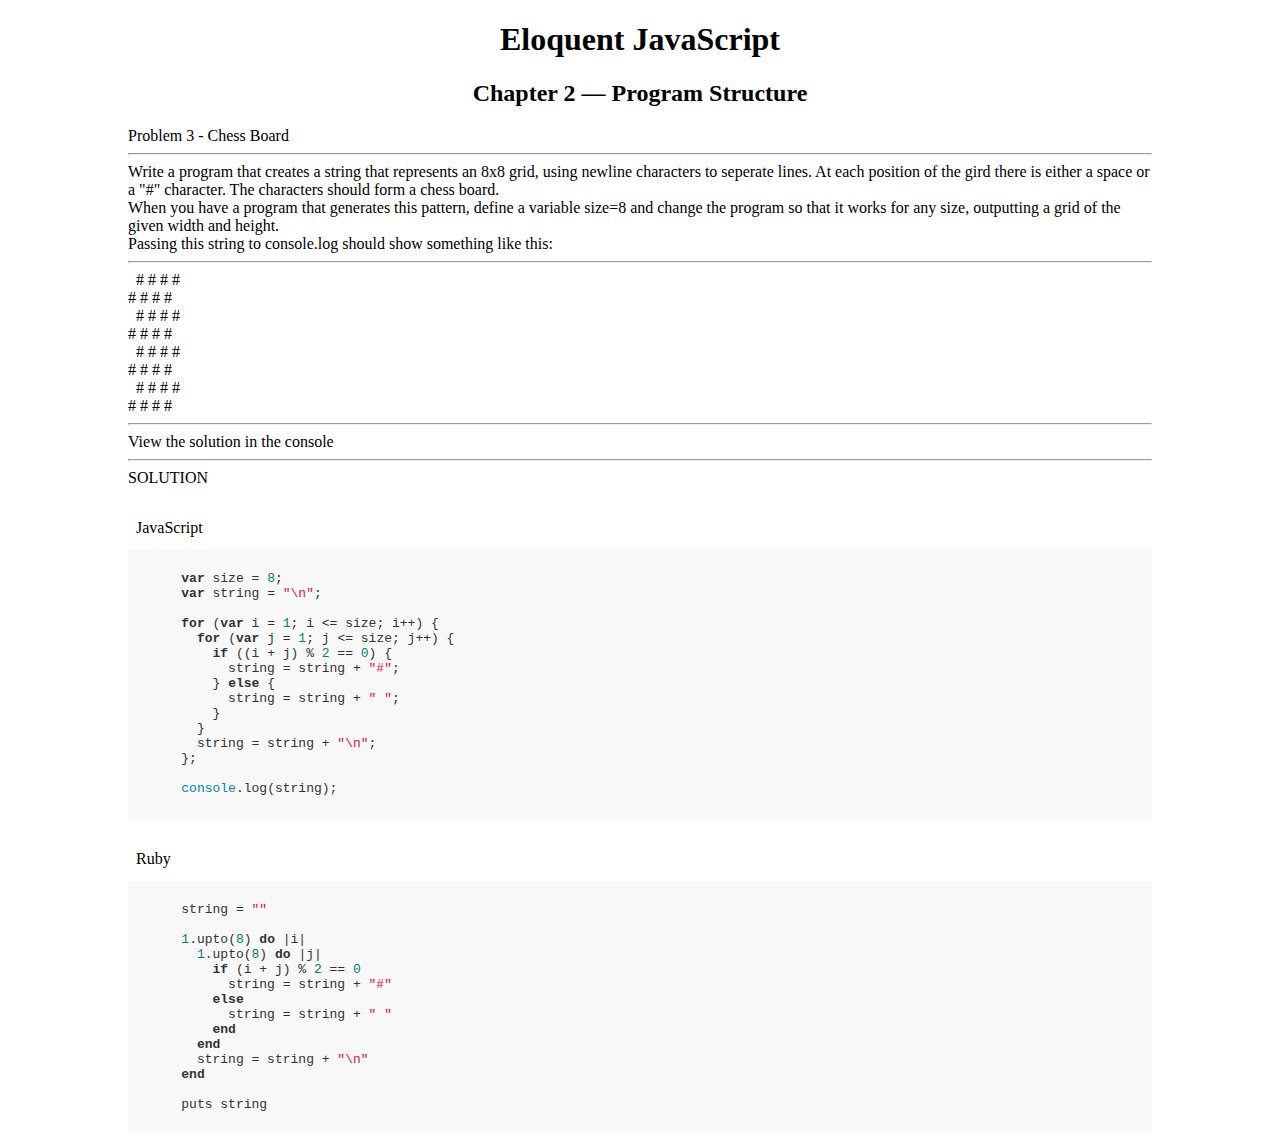
<file: chess-board/index.html>
<!DOCTYPE html>
<html>
  <head>
    <title>Eloquent JS &mdash; chpt 2 &mdash; Chess Board</title>
    <link rel="stylesheet" href="../main.css" type="text/css">
    <link rel="stylesheet" href="../github.css" type="text/css">
    <script src="../highlight.pack.js"></script>
    <script>
      var size = 8;
      var string = "\n";

      for (var i = 1; i <= size; i++) {
        for (var j = 1; j <= size; j++) {
          if ((i + j) % 2 == 0) {
            string =  string + "#";
          } else {
            string = string + " ";
          }
        }
        string = string + "\n";
      };
      console.log(string);
    </script>
  </head>
  <body>
    <h1>Eloquent JavaScript</h1>
    <h2>Chapter 2 &mdash; Program Structure</h2>
    <p>Problem 3 - Chess Board</p>
    <hr>
    <p>Write a program that creates a string that represents an 8x8 grid, using
    newline characters to seperate lines. At each position of the gird there is
    either a space or a "#" character. The characters should form a chess
    board.</p>
    <p>When you have a program that generates this pattern, define a variable
    size=8 and change the program so that it works for any size, outputting a
    grid of the given width and height.</p>
    <p>Passing this string to console.log should show something like this: 
    <hr>
    <p>&nbsp; # # # #</p>
    <p># # # #</p>
    <p>&nbsp; # # # #</p>
    <p># # # #</p>
    <p>&nbsp; # # # # </p>
    <p># # # #</p>
    <p>&nbsp; # # # # </p>
    <p># # # #</p>
    <hr>
    <p>View the solution in the console</p>
    <hr>
    <p>SOLUTION</p>
    <p class="sample-language">JavaScript</p>
    <pre><code class="javascript">
      var size = 8;
      var string = "\n";

      for (var i = 1; i <= size; i++) {
        for (var j = 1; j <= size; j++) {
          if ((i + j) % 2 == 0) {
            string = string + "#";
          } else {
            string = string + " ";
          }
        }
        string = string + "\n";
      };

      console.log(string);
    </pre></code>
    <p class="sample-language">Ruby</p>
    <pre><code class="ruby">
      string = ""

      1.upto(8) do |i|
        1.upto(8) do |j|
          if (i + j) % 2 == 0
            string = string + "#"
          else
            string = string + " "
          end
        end
        string = string + "\n"
      end

      puts string
    </pre></code>
  <script>hljs.initHighlightingOnLoad();</script>
  </body>
</html>
</file>
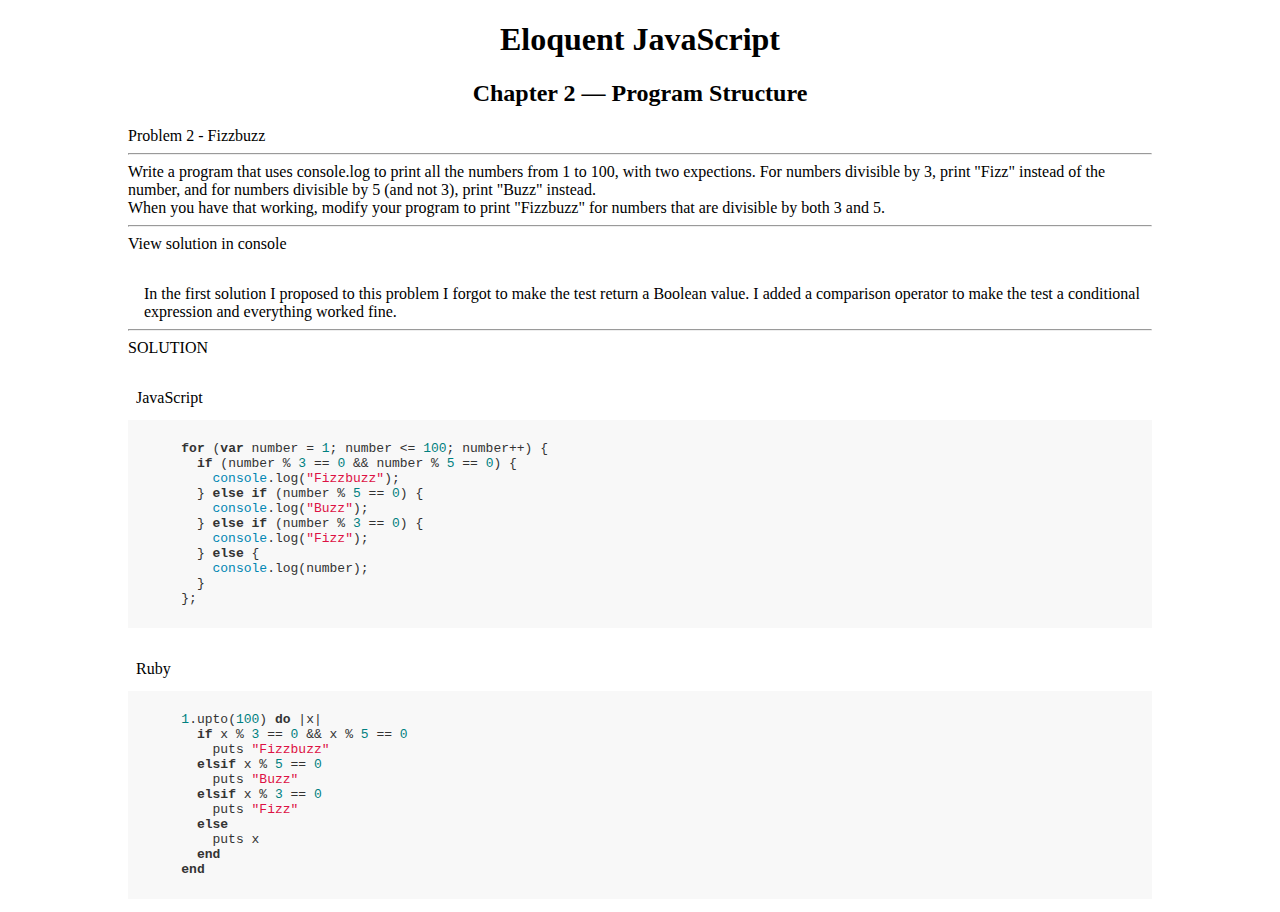
<file: fizzbuzz/index.html>
<!DOCTYPE html>
<html>
  <head>
    <title>Eloquent JS &mdash; chpt 2 &mdash; Fizzbuzz</title>
    <link rel="stylesheet" href="../main.css" type="text/css">
    <link rel="stylesheet" href="../github.css" type="text/css">
    <script src="../highlight.pack.js"></script>
    <script>
      for (var number = 1; number <= 100; number++) {
        if (number % 3 == 0 && number % 5 == 0) {
          console.log("Fizzbuzz");
        } else if (number % 5 == 0) {
          console.log("Buzz");
        } else if (number % 3 == 0) {
          console.log("Fizz");
        } else {
          console.log(number);
        }
      };
    </script>
  </head>
  <body>
    <h1>Eloquent JavaScript</h1>
    <h2>Chapter 2 &mdash; Program Structure</h2>
    <p>Problem 2 - Fizzbuzz</p>
    <hr>
    <p>Write a program that uses console.log to print all the numbers from 1 to
    100, with two expections. For numbers divisible by 3, print "Fizz" instead
    of the number, and for numbers divisible by 5 (and not 3), print "Buzz"
    instead.</p>
    <p>When you have that working, modify your program to print "Fizzbuzz" for
    numbers that are divisible by both 3 and 5.</p>
    <hr>
    <p>View solution in console</p>
    <p class="explanation">In the first solution I proposed to this problem I
    forgot to make the test return a Boolean value. I added a comparison
    operator to make the test a conditional expression and everything worked
    fine.</p>
    <hr>
    <p>SOLUTION</p>
    <p class="sample-language">JavaScript</p>
    <pre><code>
      for (var number = 1; number <= 100; number++) {
        if (number % 3 == 0 && number % 5 == 0) {
          console.log("Fizzbuzz");
        } else if (number % 5 == 0) {
          console.log("Buzz");
        } else if (number % 3 == 0) {
          console.log("Fizz");
        } else {
          console.log(number);
        }
      };
    </pre></code>
    <p class="sample-language">Ruby</p>
    <pre><code>
      1.upto(100) do |x|
        if x % 3 == 0 && x % 5 == 0 
          puts "Fizzbuzz"
        elsif x % 5 == 0 
          puts "Buzz"
        elsif x % 3 == 0
          puts "Fizz"
        else 
          puts x
        end
      end
    </pre></code>
  <script>hljs.initHighlightingOnLoad();</script>
  </body>
</html>
</file>
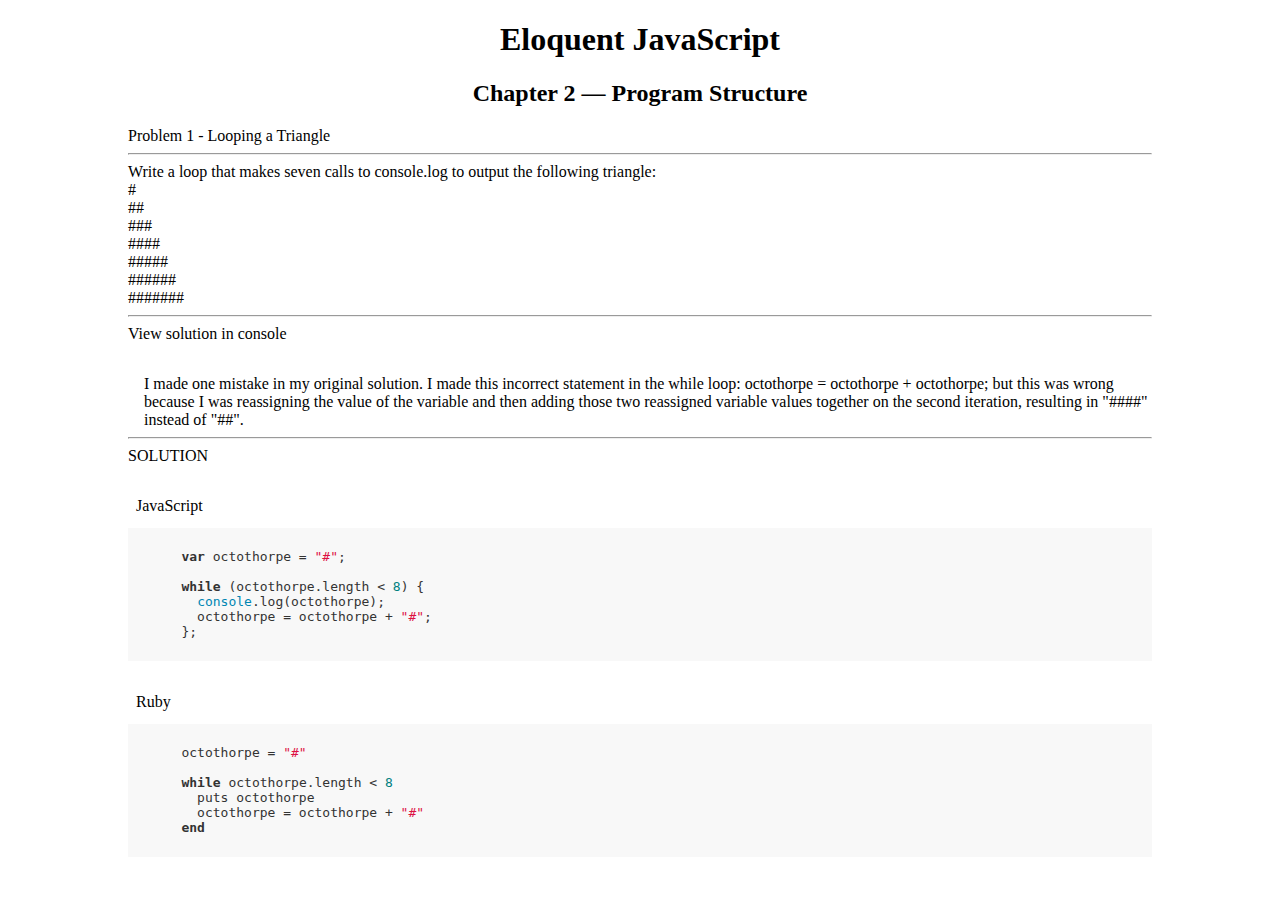
<file: looping-a-triangle/index.html>
<!DOCTYPE html>
<html>
  <head>
    <title>Eloquent JS &mdash; chpt 2 prob &mdash; Looping A Triangle</title>
    <link rel="stylesheet" href="../main.css" type="text/css">
    <link rel="stylesheet" href="../github.css" type="text/css">
    <script src="../highlight.pack.js"></script>
    <script>

      var octothorpe = "#";

      while (octothorpe.length < 8) {
        console.log(octothorpe);
        octothorpe = octothorpe + "#";
      };

    </script>
  </head>
  <body>
    <h1>Eloquent JavaScript</h1>
    <h2>Chapter 2 &mdash; Program Structure</h2>
    <p>Problem 1 - Looping a Triangle</p>
    <hr>
    <p>Write a loop that makes seven calls to console.log to output the
    following triangle:

    <p>#</p>
    <p>##</p>
    <p>###</p>
    <p>####</p>
    <p>#####</p>
    <p>######</p>
    <p>#######</p>

    <hr>
    <p>View solution in console</p>
    <p class="explanation">I made one mistake in my original solution. I made this incorrect statement in the
    while loop: octothorpe = octothorpe + octothorpe; but this was wrong because
    I was reassigning the value of the variable and then adding those two
    reassigned variable values together on the second iteration, resulting in
    "####" instead of "##".</p>
    <hr>
    <p>SOLUTION</p>
    <p class="sample-language">JavaScript</p>
    <pre><code class="javascript">
      var octothorpe = "#";

      while (octothorpe.length < 8) {
        console.log(octothorpe);
        octothorpe = octothorpe + "#";
      };
    </pre></code>
    <p class="sample-language">Ruby</p>
    <pre><code class="ruby">
      octothorpe = "#"

      while octothorpe.length < 8
        puts octothorpe
        octothorpe = octothorpe + "#"
      end
    </pre></code>
  <script>hljs.initHighlightingOnLoad();</script>
  </body>
</html>
</file>
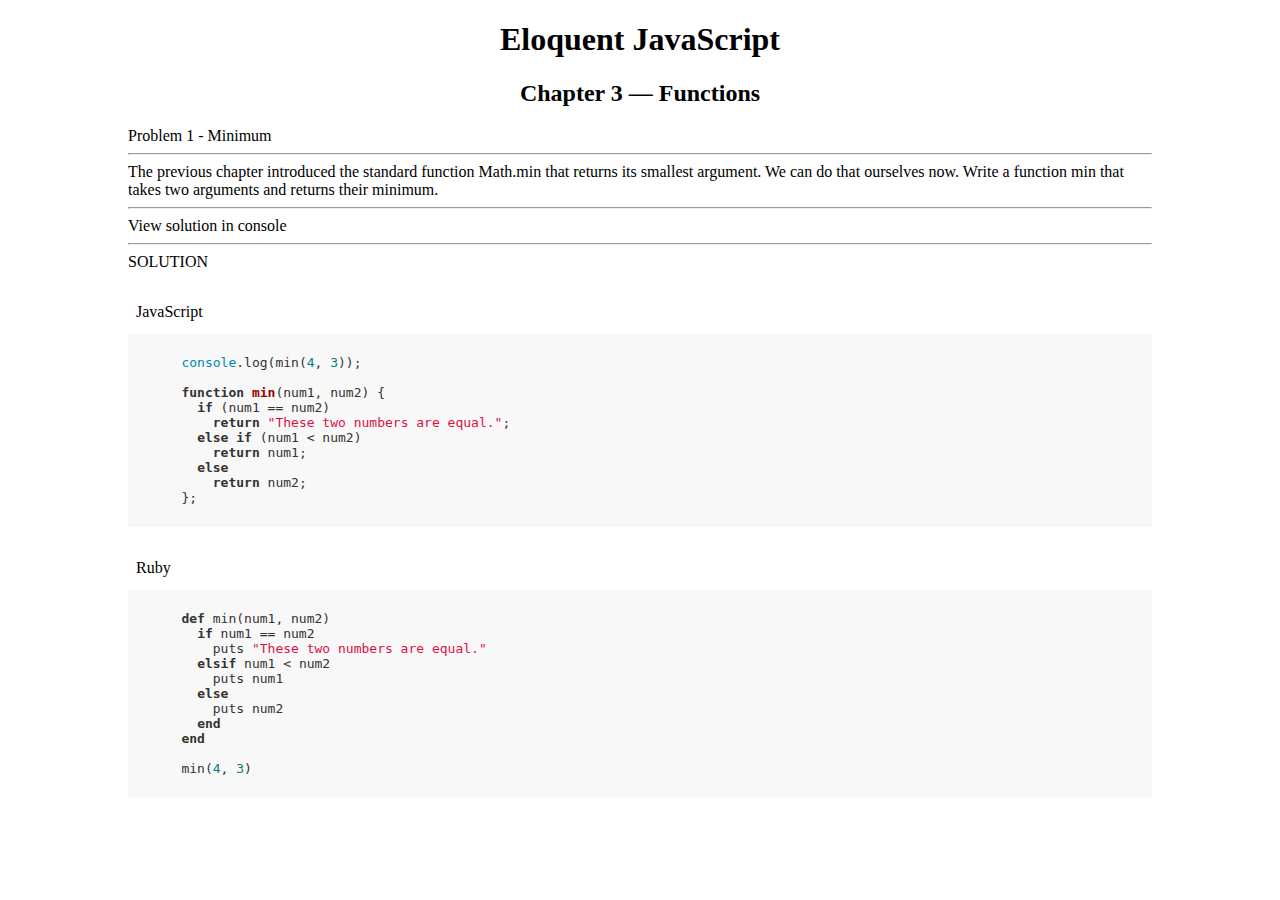
<file: minimum/index.html>
<!DOCTYPE html>
<html lang="en-US">
  <head>
    <meta charset="UTF-8">
    <title>Eloquent JS &mdash; chpt 3 prob &mdash; Minimum</title>
    <link rel="stylesheet" href="../main.css" type="text/css">
    <link rel="stylesheet" href="../github.css" type="text/css">
    <script type="text/javascript" src="../highlight.pack.js"></script>
    <script>
      console.log(min(4, 3));

      function min(num1, num2) {
        if (num1 == num2)
          return "These two numbers are equal.";
        else if (num1 < num2)
          return num1;
        else 
          return num2;
      };
    </script>
  </head>
  <body>
    <h1>Eloquent JavaScript</h1>
    <h2>Chapter 3 &mdash; Functions</h2>
    <p>Problem 1 - Minimum</p>
    <hr>
    <p>The previous chapter introduced the standard function Math.min that
    returns its smallest argument. We can do that ourselves now. Write a function min that takes two arguments and returns their minimum.</p>
    <hr>
    <p>View solution in console</p>
    <hr>
    <p>SOLUTION</p>
    <p class="sample-language">JavaScript</p>
    <pre><code class="javascript">
      console.log(min(4, 3));

      function min(num1, num2) {
        if (num1 == num2)
          return "These two numbers are equal.";
        else if (num1 < num2)
          return num1;
        else
          return num2;
      };
    </pre></code>
    <p class="sample-language">Ruby</p>
    <pre><code class="ruby">
      def min(num1, num2)
        if num1 == num2
          puts "These two numbers are equal."
        elsif num1 < num2
          puts num1
        else
          puts num2
        end
      end

      min(4, 3)
    </pre></code>
    <script>hljs.initHighlightingOnLoad();</script>
  </body>
</html>
</file>
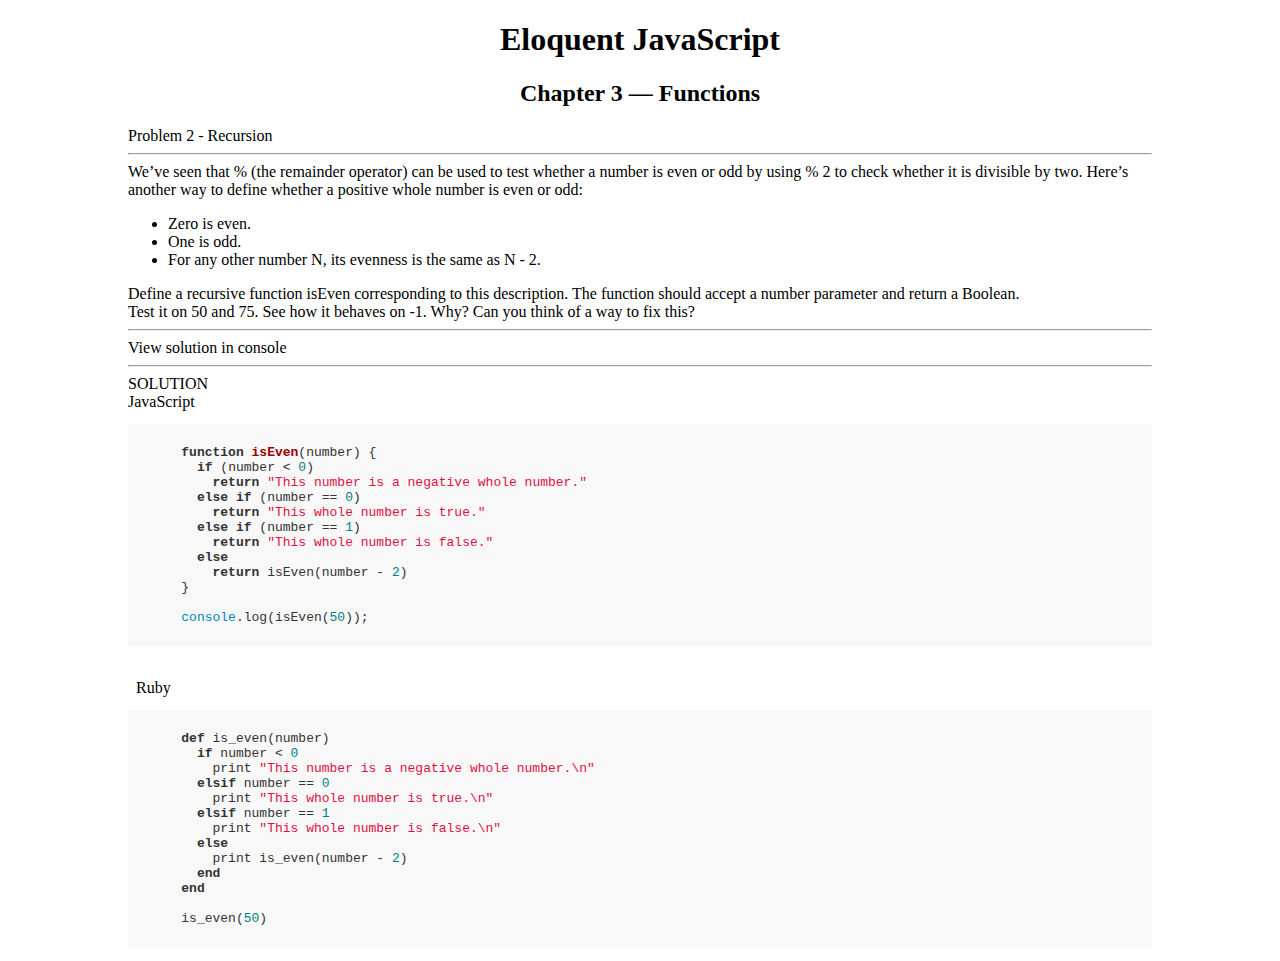
<file: recursion/index.html>
<!DOCTYPE html>
<html lang="en-US">
  <head>
    <meta charset="UTF-8">
    <title>Eloquent JS &mdash; chpt 3 prob &mdash; Recursion</title>
    <link rel="stylesheet" href="../main.css" type="text/css">
    <link rel="stylesheet" href="../github.css" type="text/css">
    <script type="text/javascript" src="../highlight.pack.js"></script>
    <script>
      function isEven(number) {
        if (number < 0)
          return "This number is a negative whole number."
        else if (number == 0)
          return "This whole number is true."
        else if (number == 1)
          return "This whole number is false."
        else 
          return isEven(number - 2)
      }

      console.log(isEven(-10));
      console.log(isEven(50));
      console.log(isEven(75));
    </script>
  </head>
  <body>
    <h1>Eloquent JavaScript</h1>
    <h2>Chapter 3 &mdash; Functions</h2>
    <p>Problem 2 - Recursion</p>
    <hr>
    <p>We&rsquo;ve seen that % (the remainder operator) can be used to test
    whether a number is even or odd by using % 2 to check whether it is
    divisible by two. Here&rsquo;s another way to define whether a positive
    whole number is even or odd:</p>
    <ul>
      <li>Zero is even.</li>
      <li>One is odd.</li>
      <li>For any other number N, its evenness is the same as N - 2.</li>
    </ul>
    <p>Define a recursive function isEven corresponding to this description.
    The function should accept a number parameter and return a Boolean.</p>
    <p>Test it on 50 and 75. See how it behaves on -1. Why? Can you think of a
    way to fix this?</p>
    <hr>
    <p>View solution in console</p>
    <hr>
    <p>SOLUTION</p>
    <p class=sample-language">JavaScript</p>
    <pre><code class="javascript">
      function isEven(number) {
        if (number < 0)
          return "This number is a negative whole number."
        else if (number == 0)
          return "This whole number is true."
        else if (number == 1)
          return "This whole number is false."
        else 
          return isEven(number - 2)
      }

      console.log(isEven(50));
    </pre></code>
    <p class="sample-language">Ruby</p>
    <pre><code class="ruby">
      def is_even(number)
        if number < 0
          print "This number is a negative whole number.\n"
        elsif number == 0
          print "This whole number is true.\n"
        elsif number == 1
          print "This whole number is false.\n"
        else
          print is_even(number - 2)
        end
      end

      is_even(50)
    </pre></code>
    <script>hljs.initHighlightingOnLoad();</script>
  </body>
</html>
</file>
<file: main.css>
body {
  width: 80%;
  margin: 0 auto;
}

h1,
h2 {
  text-align: center;
}

p {
  margin: 0;
}

.explanation {
  margin-top: 2em;
  margin-left: 1em;
}

.sample-language {
  margin-top: 2em;
  margin-bottom: 0;
  margin-left: 0.5em;
}
</file>
<file: github.css>
/*
github.com style (c) Vasily Polovnyov <vast@whiteants.net>
*/

.hljs {
  display: block;
  overflow-x: auto;
  padding: 0.5em;
  color: #333;
  background: #f8f8f8;
  -webkit-text-size-adjust: none;
}

.hljs-comment,
.diff .hljs-header,
.hljs-javadoc {
  color: #998;
  font-style: italic;
}

.hljs-keyword,
.css .rule .hljs-keyword,
.hljs-winutils,
.nginx .hljs-title,
.hljs-subst,
.hljs-request,
.hljs-status {
  color: #333;
  font-weight: bold;
}

.hljs-number,
.hljs-hexcolor,
.ruby .hljs-constant {
  color: #008080;
}

.hljs-string,
.hljs-tag .hljs-value,
.hljs-phpdoc,
.hljs-dartdoc,
.tex .hljs-formula {
  color: #d14;
}

.hljs-title,
.hljs-id,
.scss .hljs-preprocessor {
  color: #900;
  font-weight: bold;
}

.hljs-list .hljs-keyword,
.hljs-subst {
  font-weight: normal;
}

.hljs-class .hljs-title,
.hljs-type,
.vhdl .hljs-literal,
.tex .hljs-command {
  color: #458;
  font-weight: bold;
}

.hljs-tag,
.hljs-tag .hljs-title,
.hljs-rules .hljs-property,
.django .hljs-tag .hljs-keyword {
  color: #000080;
  font-weight: normal;
}

.hljs-attribute,
.hljs-variable,
.lisp .hljs-body {
  color: #008080;
}

.hljs-regexp {
  color: #009926;
}

.hljs-symbol,
.ruby .hljs-symbol .hljs-string,
.lisp .hljs-keyword,
.clojure .hljs-keyword,
.scheme .hljs-keyword,
.tex .hljs-special,
.hljs-prompt {
  color: #990073;
}

.hljs-built_in {
  color: #0086b3;
}

.hljs-preprocessor,
.hljs-pragma,
.hljs-pi,
.hljs-doctype,
.hljs-shebang,
.hljs-cdata {
  color: #999;
  font-weight: bold;
}

.hljs-deletion {
  background: #fdd;
}

.hljs-addition {
  background: #dfd;
}

.diff .hljs-change {
  background: #0086b3;
}

.hljs-chunk {
  color: #aaa;
}
</file>
